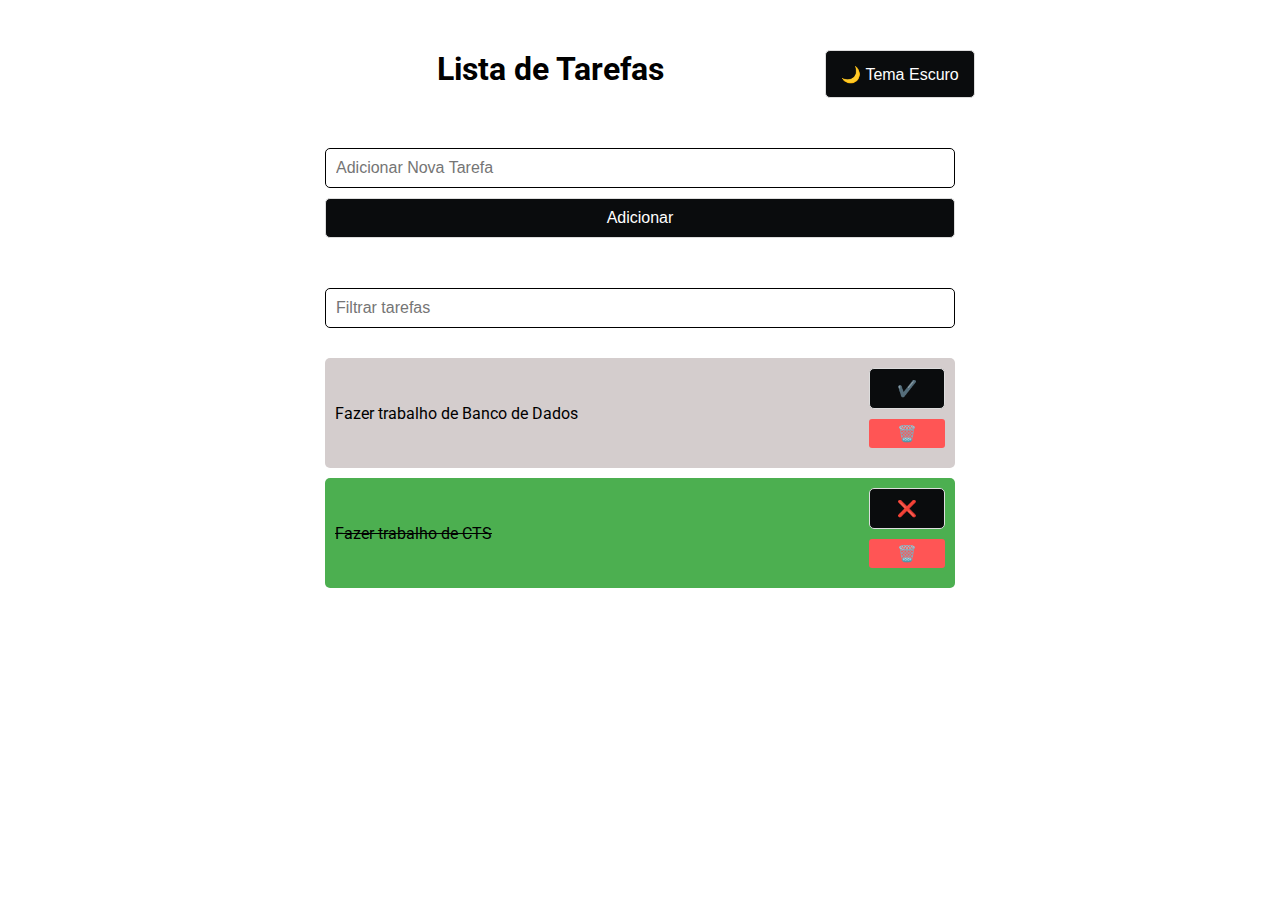
<file: exercicios/exercicio-02/index.html>
<!DOCTYPE html>
<html lang="pt-BR">
    <head>
        <meta charset="UTF-8">
        <meta name="viewport" content="width=device-width, initial-scale=1.0">
        <title>Lista de Tarefas</title>
        <meta name="description" content="Exercício-02-Lista de Tarefas" />
        <meta name="author" content="Carolina Chagas" />
        <link rel="shortcut icon" href="../img/icon.svg" type="image/x-icon">
        <link rel="stylesheet" href="style.css" />
        <link href="https://fonts.googleapis.com/css2?family=Roboto:wght@400;700&display=swap" rel="stylesheet">
    </head>
    <body>
        <header>
            <h1>Lista de Tarefas</h1>
            <button id="escolherTema"></button>
        </header>

        <main>
            <section id="tarefasSection">
                <input type="text" id="novaTarefa" placeholder="Adicionar Nova Tarefa" aria-label="Nova tarefa" tabindex="0">
                <button id="adicionarTarefa" aria-label="Adicionar Tarefa" tabindex="0">Adicionar</button>
                <input type="text" id="filtrarTarefas" placeholder="Filtrar tarefas" aria-label="Filtrar tarefas" tabindex="0">
                <ul id="listaTarefas" role="list"></ul>
            </section>
        </main>
        
        <script src="main.js"></script>
    </body>
</html>
</file>
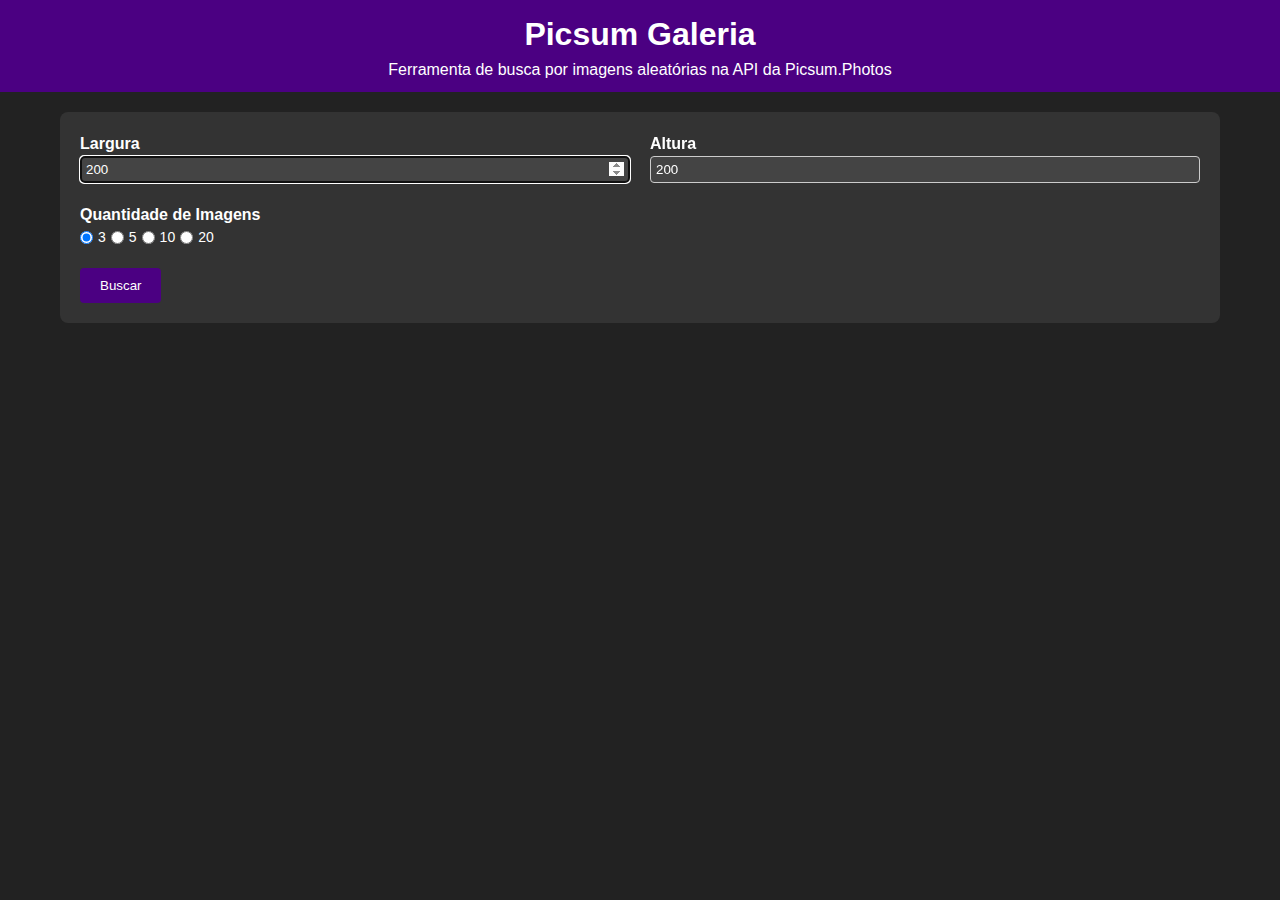
<file: exercicios/exercicio-03/index.html>
<!DOCTYPE html>
<html lang="pt-br">
<head>
    <meta charset="UTF-8">
    <meta name="viewport" content="width=device-width, initial-scale=1.0">
    <title>Picsum Galeria</title>
    <link rel="shortcut icon" href="../img/icon.svg" type="image/x-icon">
    <link rel="stylesheet" href="style.css">
</head>
<body>
    <header>
        <h1>Picsum Galeria</h1>
        <p>Ferramenta de busca por imagens aleatórias na API da Picsum.Photos</p>
    </header>

    <main>
        <section id="form-section">
            <div id="mensagem"></div>
            <form id="form">
                <div class="input-group">
                    <label for="largura" aria-label="largura">Largura</label>
                    <input type="number" id="largura" name="largura" min="200" max="1920" value="200" autofocus placeholder="200" aria-label="tamanho largura">
                </div>
                <div class="input-group">
                    <label for="altura" aria-label="altura">Altura</label>
                    <input type="number" id="altura" name="altura" min="200" max="1080" value="200" autofocus placeholder="200" aria-label="tamanho altura">
                </div>

                <div class="form-check">
                    <h4>Quantidade de Imagens</h4>
                    <div class="radio-group">
                        <div class="input-radio">
                            <input type="radio" name="quantidade" id="qt3" value="3" checked aria-label="radio">
                            <label for="qt3" aria-label="quantidade3">3</label>
                        </div> 

                        <div class="input-radio">
                            <input type="radio" name="quantidade" id="qt5" value="5" aria-label="radio2">
                            <label for="qt5" aria-label="quantidade5">5</label>
                        </div> 

                        <div class="input-radio">
                            <input type="radio" name="quantidade" id="qt10" value="10" aria-label="radio3">
                            <label for="qt10" aria-label="quantidade10">10</label>
                        </div>
                        
                        <div class="input-radio">
                            <input type="radio" name="quantidade" id="qt20" value="20" aria-label="radio4">
                            <label for="qt20" aria-label="quantidade20">20</label>
                       </div> 

                    </div>
                </div>

                <button type="submit" aria-label="buscar imagens">Buscar</button>
            </form>
        </section>

        <section id="resultado"></section>
    </main>
    
    <script src="main.js"></script>
</body>
</html>
</file>
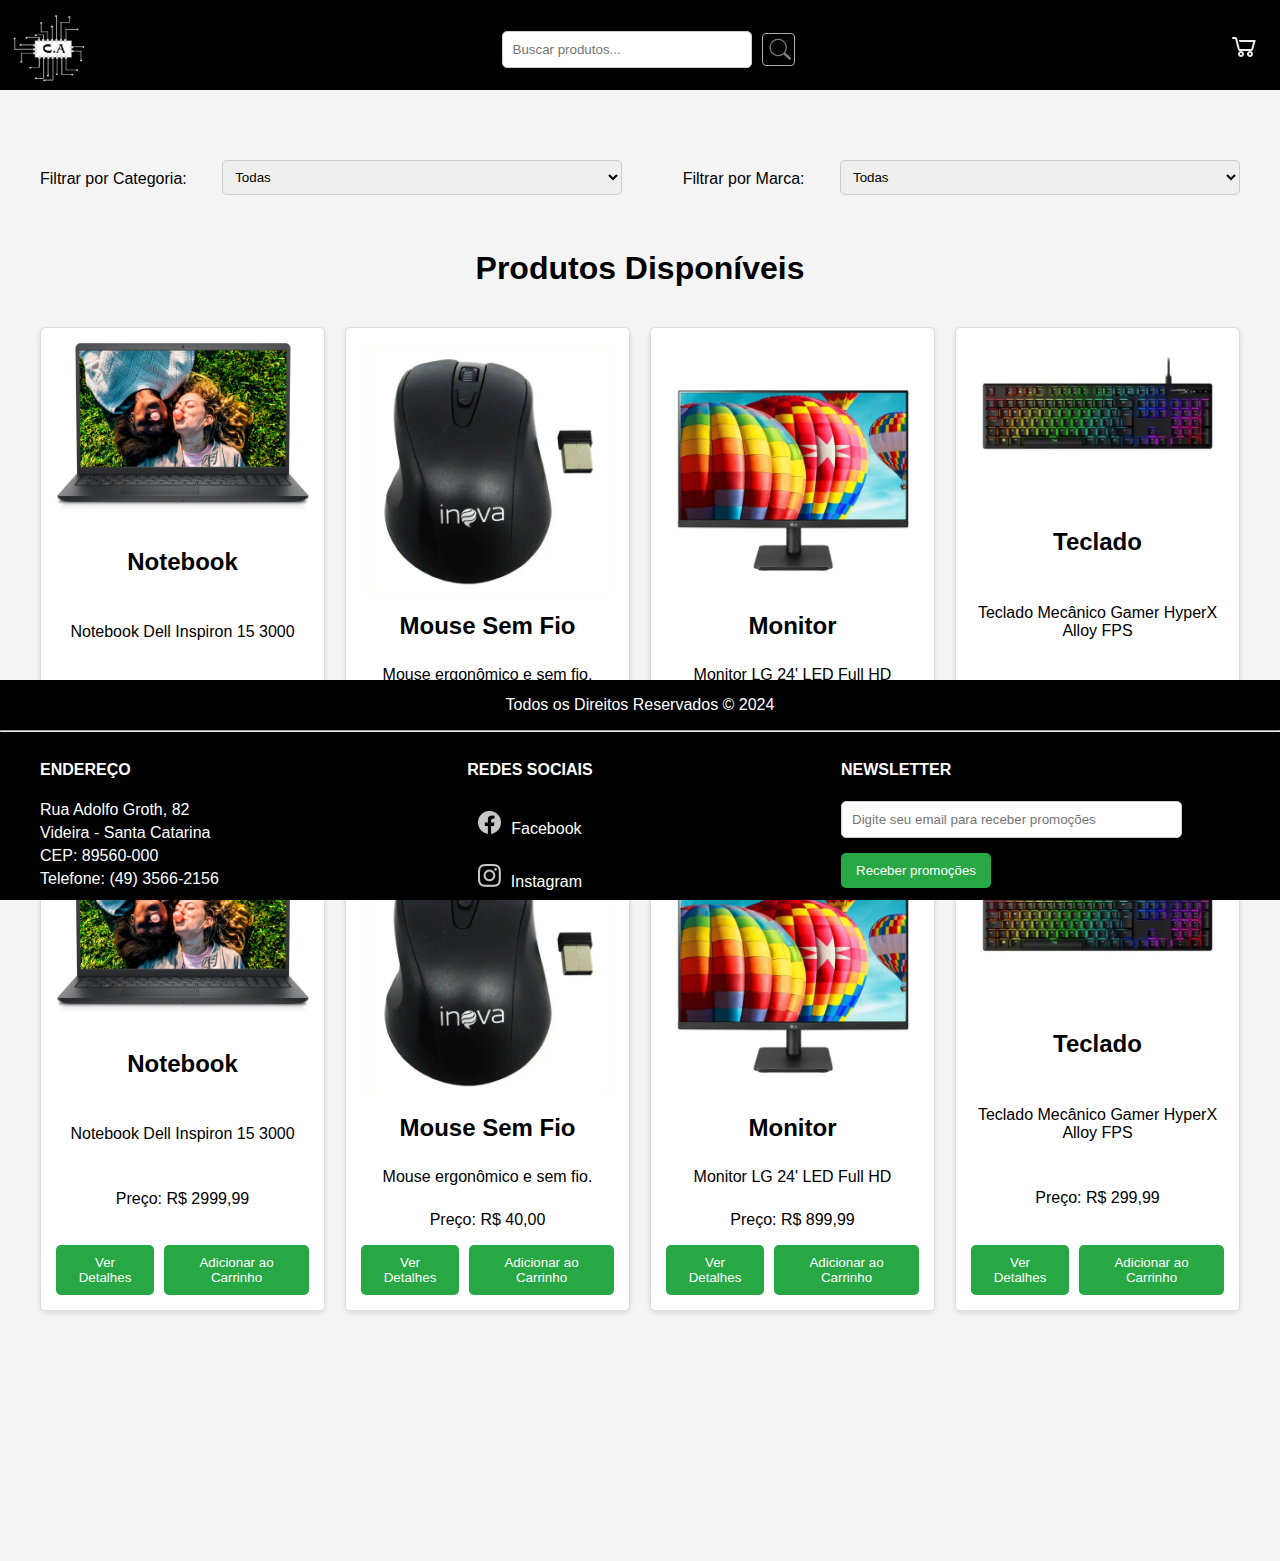
<file: exercicios/exercicio-06/index.html>
<!DOCTYPE html>
<html lang="pt-BR">
<head>
    <meta charset="UTF-8">
    <meta name="viewport" content="width=device-width, initial-scale=1.0">
    <link rel="stylesheet" href="css/style.css">
    <link rel="shortcut icon" href="../img/c.png" type="image/x-icon">
    <title>C.A</title>
</head>
<body>
    <header>
        <nav aria-label="Menu Principal">
            <a href="index.html" class="logo">
                <img src="../img/c.png" alt="Imagem da Logotipo da Loja de Informática">
            </a>

            <div class="busca">
                <input type="search" id="search" placeholder="Buscar produtos..." onkeyup="filterProducts()">
                <img src="../img/busca-removebg-preview.png" alt="Imagem da busca" class="search-icon" onclick="toggleSearch()">
            </div>
            

            <a href="cart.html" class="carrinho">
                <img src="../img/carrinho.png" alt="Imagem de um carrinho de compras">
            </a>
        </nav>
    </header>
    
    <main>
        <div class="filtrar">
            <label for="category-filter" aria-setsize="10px">Filtrar por Categoria:</label>
            <select id="category-filter" onchange="filterProducts()">
                <option value="">Todas</option>
                <option value="Notebooks">Notebooks</option>
                <option value="Periféricos">Periféricos</option>
                <option value="Monitores">Monitores</option>
            </select>

            <label for="brand-filter">Filtrar por Marca:</label>
            <select id="brand-filter" onchange="filterProducts()">
                <option value="">Todas</option>
                <option value="LG">LG</option>
                <option value="Inova">Inova</option>
                <option value="HyperX">HyperX</option>
                <option value="Dell">Dell</option>
            </select>
        </div>

        <h1 class="disponiveis">Produtos Disponíveis</h1>
        <div id="products"></div>
    </main>

    <footer class="footer">
        <div class="container">
            <p>Todos os Direitos Reservados &copy 2024</p>
            <hr>

            <div class="colunas">
                <div>
                    <h4 class="endereco">ENDEREÇO</h4>
                    <ul class="ul_footer">
                        <li>Rua Adolfo Groth, 82</li>
                        <li>Videira - Santa Catarina</li>
                        <li>CEP: 89560-000</li>
                        <li>Telefone: (49) 3566-2156</li>
                    </ul>
                </div>

                <div>
                    <h4>REDES SOCIAIS</h4>
                    <p class="redes"><img src="../img/facebook-icon.png" width="23px" alt="Logotipo Facebook"><a href="#">Facebook</a></p>
                    <p class="redes"><img src="../img/instagram-icon.png" width="23px" alt="Lgotipo Instagram"><a href="#">Instagram</a></p>
                </div>

                <div class="ultima_footer">
                    <h4 class="news">NEWSLETTER</h4>
                    <div class="newsletter-container">
                        <input type="email" placeholder="Digite seu email para receber promoções" size="35px"/>
                        <button class="promo">Receber promoções</button>
                    </div>
                </div>
                
            </div>
        </div>
    </footer>

    <script src="js/script.js"></script>
</body>
</html>
</file>
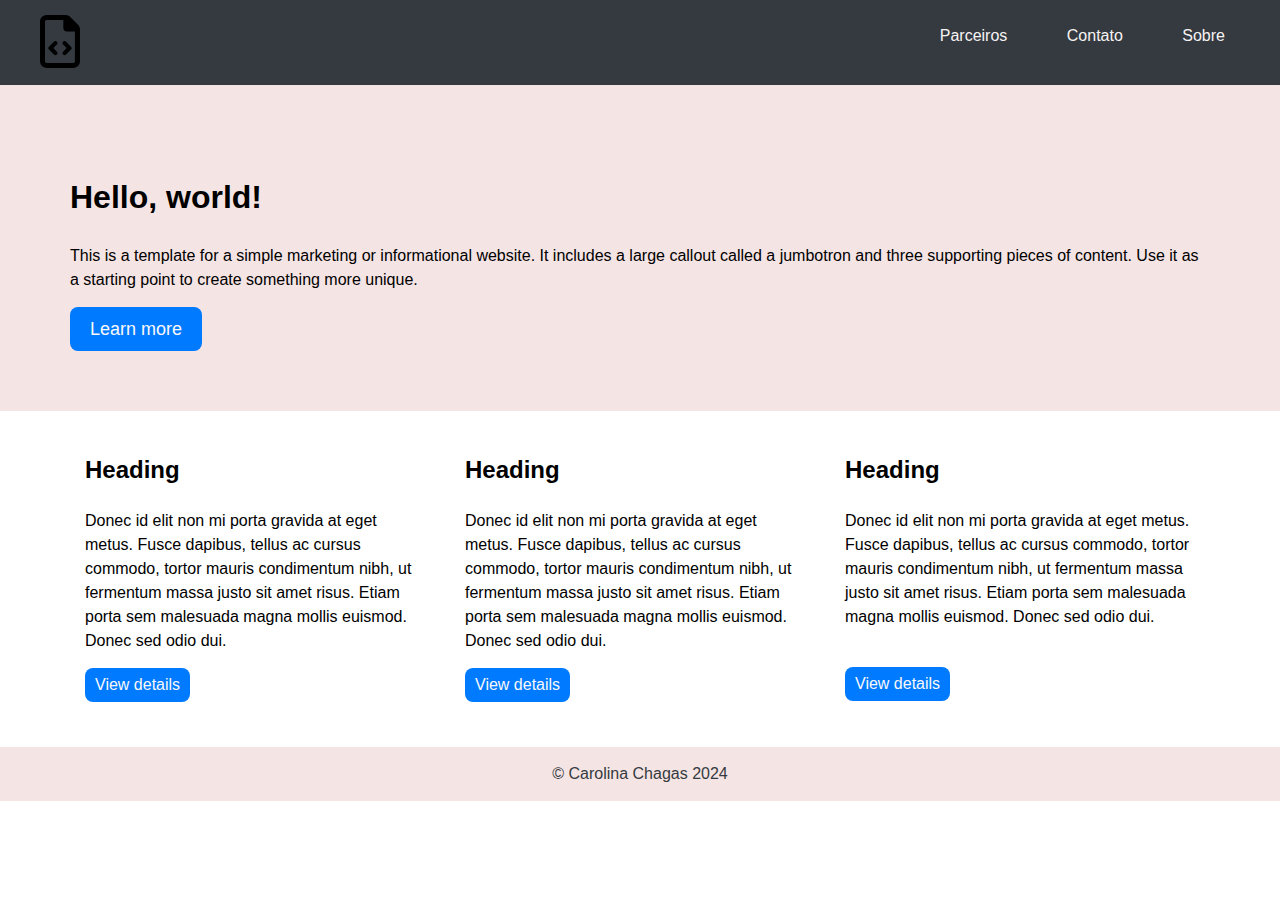
<file: exercicios/exercicio-01/flex/index.html>
<!DOCTYPE html>
<html lang="pt-br">
  <head>
    <meta charset="UTF-8" />
    <meta name="viewport" content="width=device-width, initial-scale=1" />
    <title>Exercício-01 com Flex</title>
    <meta name="description" content="Exercício-01 da Lista 01 de Desenvolvimento Web" />
    <meta name="author" content="Carolina Chagas" />
    <link rel="shortcut icon" href="../../img/icon.svg" type="image/x-icon">
    <link rel="stylesheet" href="style.css" />
  </head>

  <body>
    <nav class="navbar clearfix">
      <a href="#" class="logo">
        <img src="../../img/icon.svg" alt="Imagem do navbar">
      </a>
      <div id="menu">
        <ul>
          <li class="menu-item">
            <a class="menu-link" href="#">Parceiros</a>
          </li>
          <li class="menu-item">
            <a class="menu-link" href="#">Contato</a>
          </li>
          <li class="menu-item">
            <a class="menu-link" href="#">Sobre</a>
          </li>
        </ul>
      </div>
    </nav>

    <main>
      <div class="jumbotron">
        <div class="container clearfix">
          <h1>Hello, world!</h1>
          <p class="p1">
            This is a template for a simple marketing or informational website.
            It includes a large callout called a jumbotron and three supporting
            pieces of content. Use it as a starting point to create something
            more unique.
          </p>
          <p>
            <a class="btn btn-primary">Learn more</a>
          </p>
        </div>
      </div>

      <div class="container clearfix">
        <div class="linha">
          <div class="coluna">
            <h2>Heading</h2>
            <p>
              Donec id elit non mi porta gravida at eget metus. Fusce dapibus,
              tellus ac cursus commodo, tortor mauris condimentum nibh, ut
              fermentum massa justo sit amet risus. Etiam porta sem malesuada
              magna mollis euismod. Donec sed odio dui.
            </p>
            <p>
              <a class="btn btn-small btn-secondary">View details</a>
            </p>
          </div>
          <div class="coluna">
            <h2>Heading</h2>
            <p>
              Donec id elit non mi porta gravida at eget metus. Fusce dapibus,
              tellus ac cursus commodo, tortor mauris condimentum nibh, ut
              fermentum massa justo sit amet risus. Etiam porta sem malesuada
              magna mollis euismod. Donec sed odio dui.
            </p>
            <p>
              <a class="btn btn-small btn-secondary">View details</a>
            </p>
          </div>
          <div class="coluna">
            <h2>Heading</h2>
            <p>
              Donec id elit non mi porta gravida at eget metus. Fusce dapibus,
              tellus ac cursus commodo, tortor mauris condimentum nibh, ut
              fermentum massa justo sit amet risus. Etiam porta sem malesuada
              magna mollis euismod. Donec sed odio dui.
            </p>
            <p>
              <a class="btn btn-small btn-secondary ultimo">View details</a>
            </p>
          </div>
        </div>
      </div>
    </main>

    <footer>
      <p>© Carolina Chagas 2024</p>
    </footer>
  </body>
</html>
</file>
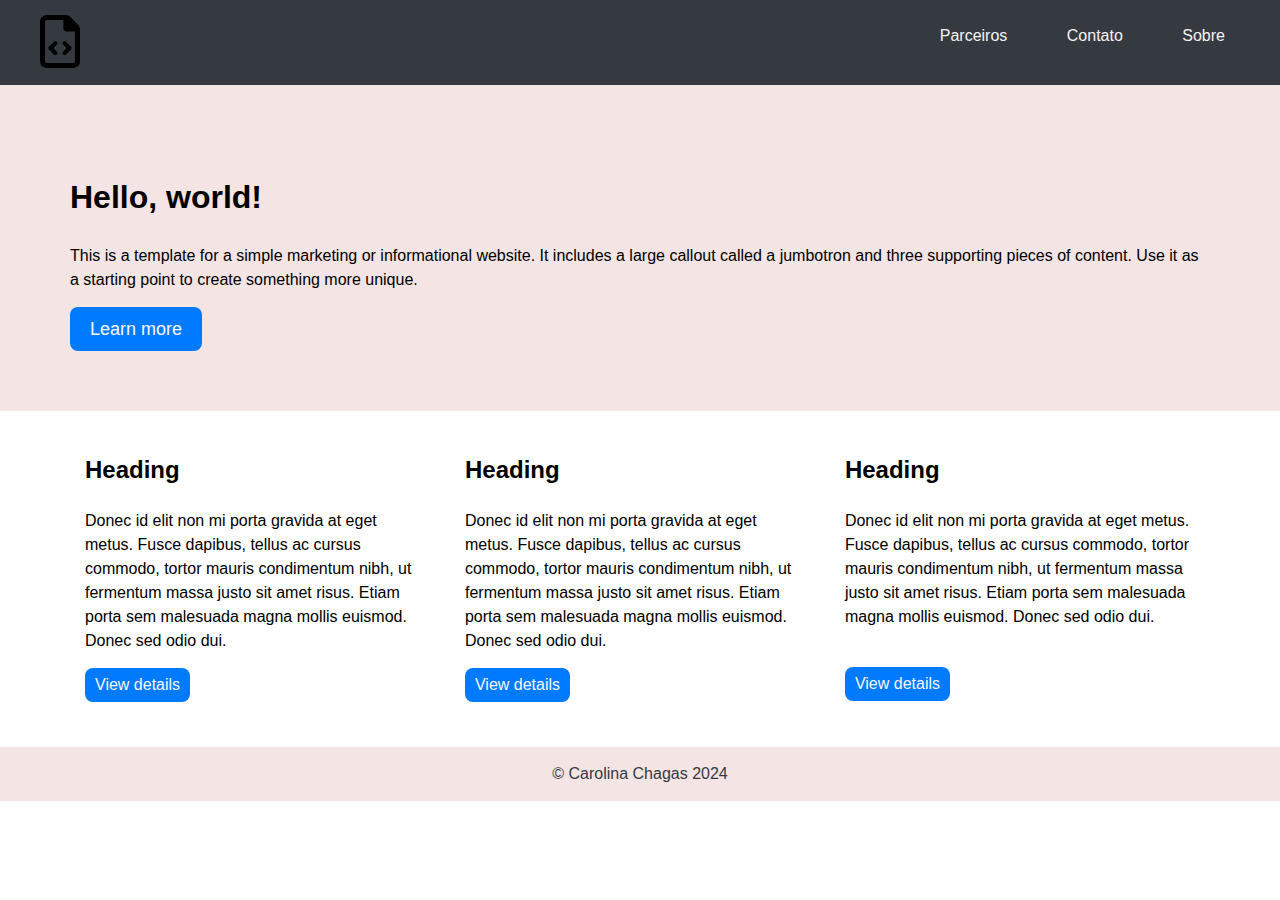
<file: exercicios/exercicio-01/float/index.html>
<!DOCTYPE html>
<html lang="pt-br">
  <head>
    <meta charset="UTF-8" />
    <meta name="viewport" content="width=device-width, initial-scale=1" />
    <title>Exercício-01 com Float</title>
    <meta name="description" content="Exercício-01 da Lista 01 de Desenvolvimento Web" />
    <meta name="author" content="Carolina Chagas" />
    <link rel="shortcut icon" href="../../img/icon.svg" type="image/x-icon">
    <link rel="stylesheet" href="style.css" />
  </head>

  <body>
    <nav class="navbar clearfix">
      <a href="#" class="logo">
        <img src="../../img/icon.svg" alt="Imagem do navbar">
      </a>
      <div id="menu">
        <ul>
          <li class="menu-item">
            <a class="menu-link" href="#">Parceiros</a>
          </li>
          <li class="menu-item">
            <a class="menu-link" href="#">Contato</a>
          </li>
          <li class="menu-item">
            <a class="menu-link" href="#">Sobre</a>
          </li>
        </ul>
      </div>
    </nav>

    <main>
      <div class="jumbotron">
        <div class="container clearfix">
          <h1>Hello, world!</h1>
          <p class="p1">
            This is a template for a simple marketing or informational website.
            It includes a large callout called a jumbotron and three supporting
            pieces of content. Use it as a starting point to create something
            more unique.
          </p>
          <p>
            <a class="btn btn-primary">Learn more</a>
          </p>
        </div>
      </div>

      <div class="container clearfix">
        <div class="linha">
          <div class="coluna">
            <h2>Heading</h2>
            <p>
              Donec id elit non mi porta gravida at eget metus. Fusce dapibus,
              tellus ac cursus commodo, tortor mauris condimentum nibh, ut
              fermentum massa justo sit amet risus. Etiam porta sem malesuada
              magna mollis euismod. Donec sed odio dui.
            </p>
            <p>
              <a class="btn btn-small btn-secondary">View details</a>
            </p>
          </div>
          <div class="coluna">
            <h2>Heading</h2>
            <p>
              Donec id elit non mi porta gravida at eget metus. Fusce dapibus,
              tellus ac cursus commodo, tortor mauris condimentum nibh, ut
              fermentum massa justo sit amet risus. Etiam porta sem malesuada
              magna mollis euismod. Donec sed odio dui.
            </p>
            <p>
              <a class="btn btn-small btn-secondary">View details</a>
            </p>
          </div>
          <div class="coluna">
            <h2>Heading</h2>
            <p>
              Donec id elit non mi porta gravida at eget metus. Fusce dapibus,
              tellus ac cursus commodo, tortor mauris condimentum nibh, ut
              fermentum massa justo sit amet risus. Etiam porta sem malesuada
              magna mollis euismod. Donec sed odio dui.
            </p>
            <p>
              <a class="btn btn-small btn-secondary ultimo">View details</a>
            </p>
          </div>
        </div>
      </div>
    </main>

    <footer>
      <p>© Carolina Chagas 2024</p>
    </footer>
  </body>
</html>
</file>
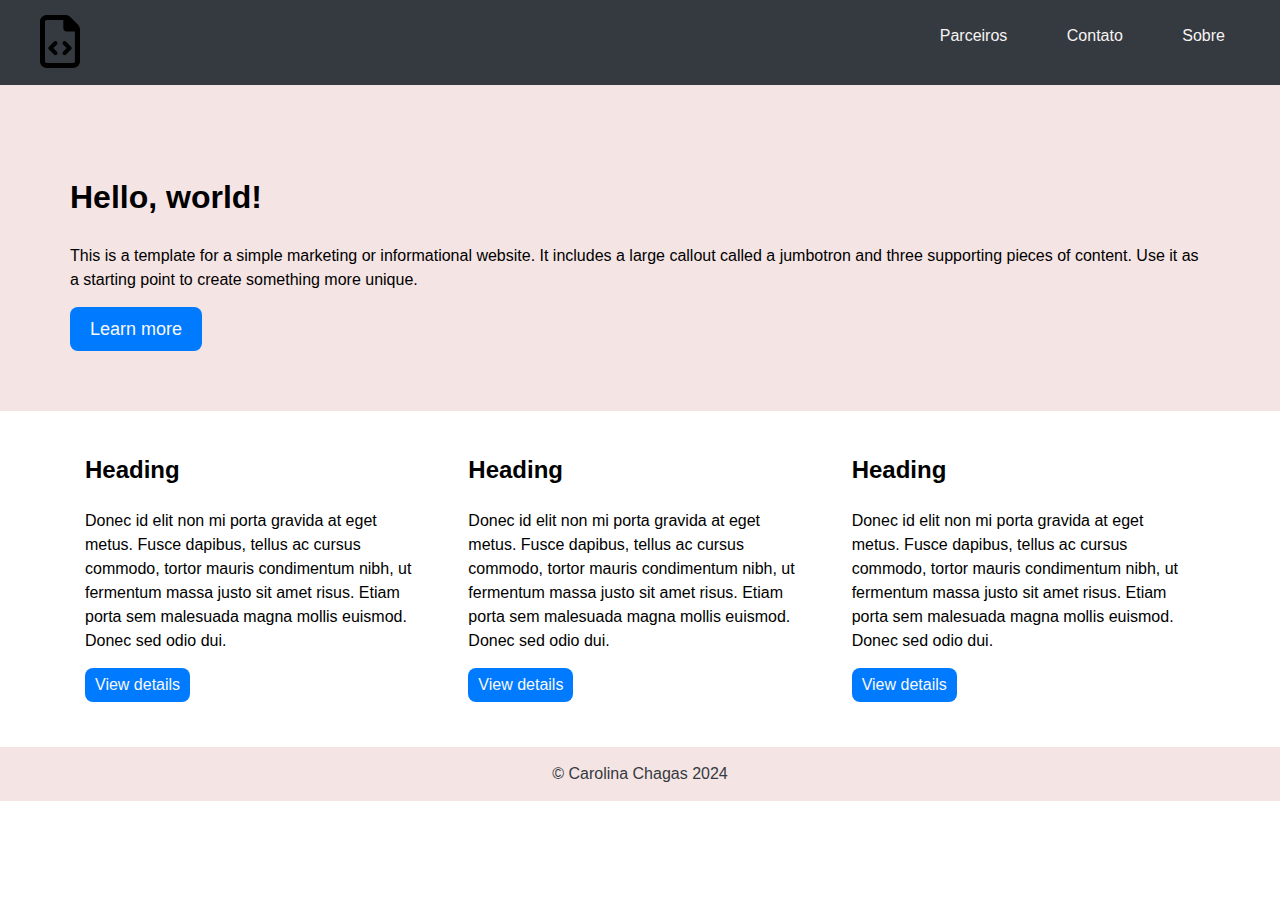
<file: exercicios/exercicio-01/grid/index.html>
<!DOCTYPE html>
<html lang="pt-br">
  <head>
    <meta charset="UTF-8" />
    <meta name="viewport" content="width=device-width, initial-scale=1" />
    <title>Exercício-01 com Grid</title>
    <meta name="description" content="Exercício-01 da Lista 01 de Desenvolvimento Web" />
    <meta name="author" content="Carolina Chagas" />
    <link rel="shortcut icon" href="../../img/icon.svg" type="image/x-icon">
    <link rel="stylesheet" href="style.css" />
  </head>

  <body>
    <nav class="navbar clearfix">
      <a href="#" class="logo">
        <img src="../../img/icon.svg" alt="Imagem do navbar">
      </a>
      <div id="menu">
        <ul>
          <li class="menu-item">
            <a class="menu-link" href="#">Parceiros</a>
          </li>
          <li class="menu-item">
            <a class="menu-link" href="#">Contato</a>
          </li>
          <li class="menu-item">
            <a class="menu-link" href="#">Sobre</a>
          </li>
        </ul>
      </div>
    </nav>

    <main>
      <div class="jumbotron">
        <div class="container clearfix">
          <h1>Hello, world!</h1>
          <p class="p1">
            This is a template for a simple marketing or informational website.
            It includes a large callout called a jumbotron and three supporting
            pieces of content. Use it as a starting point to create something
            more unique.
          </p>
          <p>
            <a class="btn btn-primary">Learn more</a>
          </p>
        </div>
      </div>

      <div class="container clearfix">
        <div class="linha">
          <div class="coluna">
            <h2>Heading</h2>
            <p>
              Donec id elit non mi porta gravida at eget metus. Fusce dapibus,
              tellus ac cursus commodo, tortor mauris condimentum nibh, ut
              fermentum massa justo sit amet risus. Etiam porta sem malesuada
              magna mollis euismod. Donec sed odio dui.
            </p>
            <p>
              <a class="btn btn-small btn-secondary">View details</a>
            </p>
          </div>
          <div class="coluna">
            <h2>Heading</h2>
            <p>
              Donec id elit non mi porta gravida at eget metus. Fusce dapibus,
              tellus ac cursus commodo, tortor mauris condimentum nibh, ut
              fermentum massa justo sit amet risus. Etiam porta sem malesuada
              magna mollis euismod. Donec sed odio dui.
            </p>
            <p>
              <a class="btn btn-small btn-secondary">View details</a>
            </p>
          </div>
          <div class="coluna">
            <h2>Heading</h2>
            <p>
              Donec id elit non mi porta gravida at eget metus. Fusce dapibus,
              tellus ac cursus commodo, tortor mauris condimentum nibh, ut
              fermentum massa justo sit amet risus. Etiam porta sem malesuada
              magna mollis euismod. Donec sed odio dui.
            </p>
            <p>
              <a class="btn btn-small btn-secondary">View details</a>
            </p>
          </div>
        </div>
      </div>
    </main>

    <footer>
      <p>© Carolina Chagas 2024</p>
    </footer>
  </body>
</html>
</file>
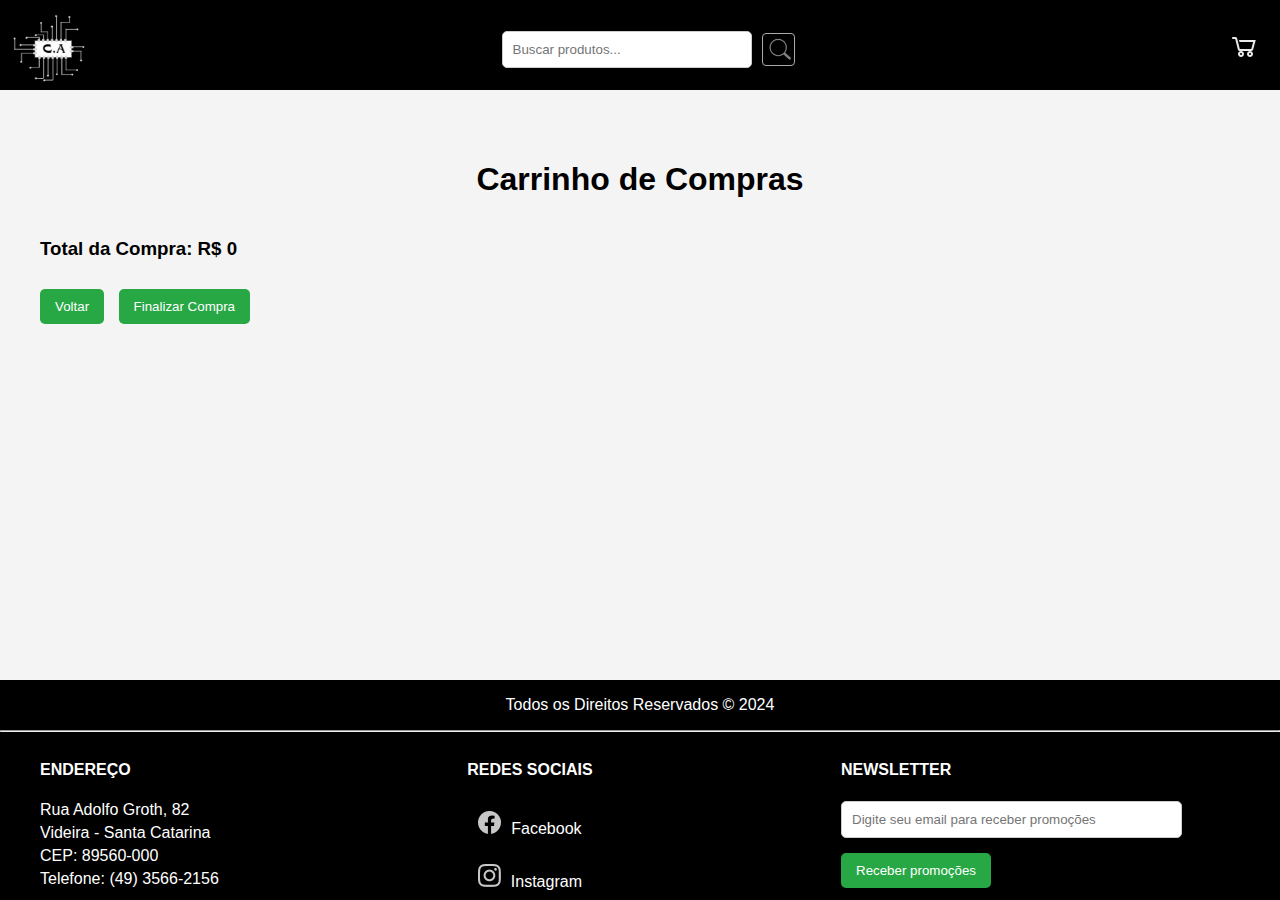
<file: exercicios/exercicio-06/cart.html>
<!DOCTYPE html>
<html lang="pt-BR">
<head>
    <meta charset="UTF-8">
    <meta name="viewport" content="width=device-width, initial-scale=1.0">
    <link rel="shortcut icon" href="../img/c.png" type="image/x-icon">
    <link rel="stylesheet" href="css/style.css">
    <title>Carrinho de Compras</title>
</head>
<body>
    <header>
        <nav aria-label="Menu Principal">
            <a href="index.html" class="logo">
                <img src="../img/c.png" alt="Imagem da Logotipo da Loja de Informática">
            </a>

            <div class="busca">
                <input type="search" id="search" placeholder="Buscar produtos..." onkeyup="filterProducts()">
                <img src="../img/busca-removebg-preview.png" alt="Imagem da busca" class="search-icon" onclick="toggleSearch()">
            </div>
            

            <a href="cart.html" class="carrinho">
                <img src="../img/carrinho.png" alt="Imagem de um carrinho de compras">
            </a>
        </nav>
    </header>

    <main>
        <h1>Carrinho de Compras</h1>
        <div id="cart">
            <ul id="cart-items"></ul>
        </div>
        <button onclick="window.history.back()">Voltar</button>
        <button onclick="checkout()" class="finalizar" style="margin: 10px;">Finalizar Compra</button>
    </main>
    
    <footer class="footer">
        <div class="container">
            <p>Todos os Direitos Reservados &copy 2024</p>
            <hr>

            <div class="colunas">
                <div>
                    <h4 class="endereco">ENDEREÇO</h4>
                    <ul class="ul_footer">
                        <li>Rua Adolfo Groth, 82</li>
                        <li>Videira - Santa Catarina</li>
                        <li>CEP: 89560-000</li>
                        <li>Telefone: (49) 3566-2156</li>
                    </ul>
                </div>

                <div>
                    <h4>REDES SOCIAIS</h4>
                    <p class="redes"><img src="../img/facebook-icon.png" width="23px" alt="Logotipo Facebook"><a href="#">Facebook</a></p>
                    <p class="redes"><img src="../img/instagram-icon.png" width="23px" alt="Lgotipo Instagram"><a href="#">Instagram</a></p>
                </div>

                <div class="ultima_footer">
                    <h4 class="news">NEWSLETTER</h4>
                    <div class="newsletter-container">
                        <input type="email" placeholder="Digite seu email para receber promoções" size="35px"/>
                        <button class="promo">Receber promoções</button>
                    </div>
                </div>
                
            </div>
        </div>
    </footer>
    <script src="js/script.js"></script>
</body>
</html>
</file>
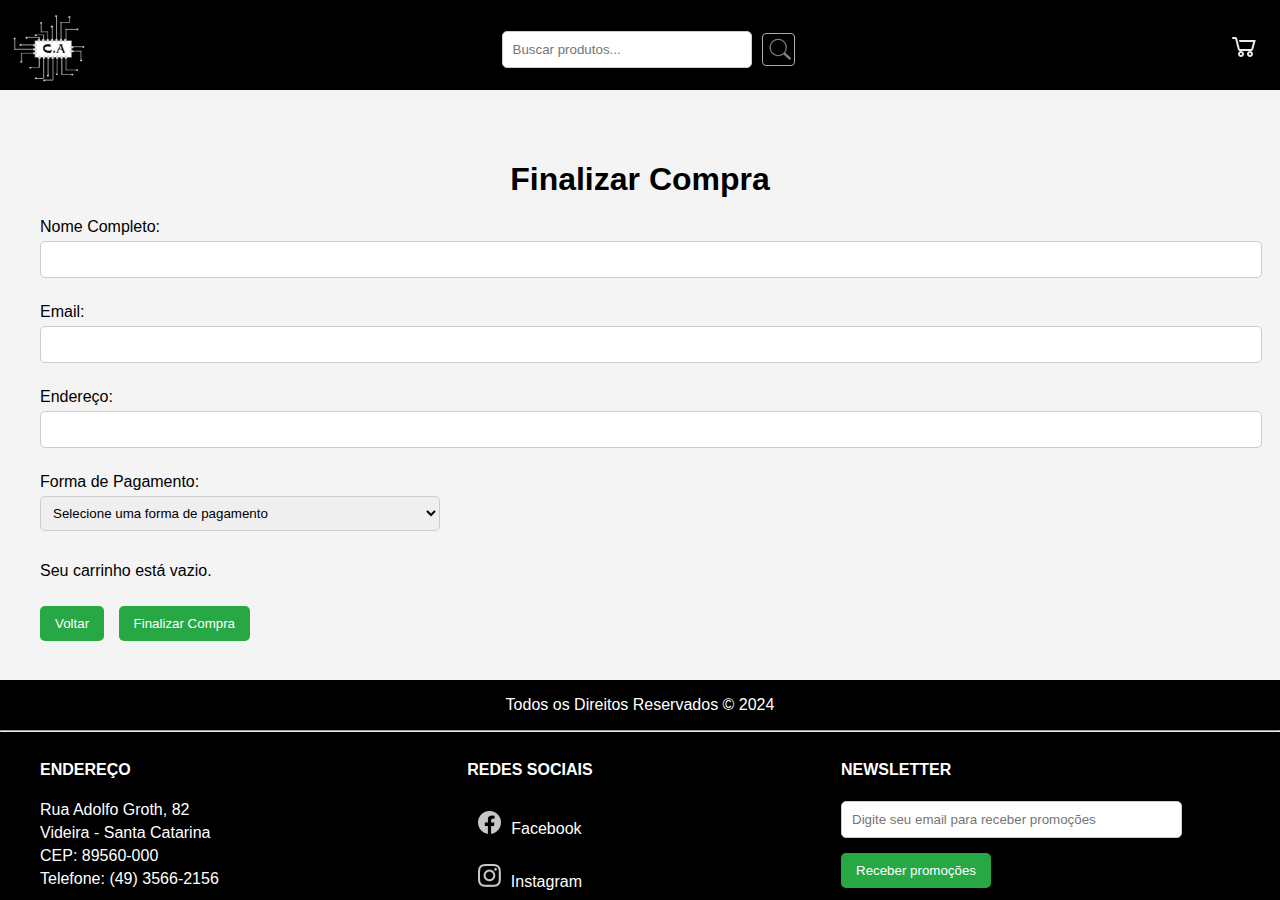
<file: exercicios/exercicio-06/checkout.html>
<!DOCTYPE html>
<html lang="pt-BR">
<head>
    <meta charset="UTF-8">
    <meta name="viewport" content="width=device-width, initial-scale=1.0">
    <link rel="shortcut icon" href="../img/c.png" type="image/x-icon">
    <link rel="stylesheet" href="css/style.css">
    <title>Finalizar Compra</title>
</head>
<body>
    <header>
        <nav aria-label="Menu Principal">
            <a href="index.html" class="logo">
                <img src="../img/c.png" alt="Imagem da Logotipo da Loja de Informática">
            </a>

            <div class="busca">
                <input type="search" id="search" placeholder="Buscar produtos..." onkeyup="filterProducts()">
                <img src="../img/busca-removebg-preview.png" alt="Imagem da busca" class="search-icon" onclick="toggleSearch()">
            </div>
            

            <a href="cart.html" class="carrinho">
                <img src="../img/carrinho.png" alt="Imagem de um carrinho de compras">
            </a>
        </nav>
    </header>
    <main>
        <h1>Finalizar Compra</h1>
        <form id="checkout-form">
            <label for="name">Nome Completo:</label>
            <input type="text" id="name" required>

            <label for="email">Email:</label>
            <input type="email" id="email" required>

            <label for="address">Endereço:</label>
            <input type="text" id="address" required>

            <label for="payment">Forma de Pagamento:</label>
            <select id="payment" required>
                <option value="" disabled selected>Selecione uma forma de pagamento</option>
                <option value="credit">Cartão de Crédito</option>
                <option value="debit">Cartão de Débito</option>
                <option value="boleto">Boleto Bancário</option>
            </select>

            <div id="order-summary"></div>
            <button onclick="window.history.back()">Voltar</button>
            <button type="submit" style="margin: 10px;">Finalizar Compra</button>
        </form>
        
    </main>
    <footer class="footer">
        <div class="container">
            <p>Todos os Direitos Reservados &copy 2024</p>
            <hr>

            <div class="colunas">
                <div>
                    <h4 class="endereco">ENDEREÇO</h4>
                    <ul class="ul_footer">
                        <li>Rua Adolfo Groth, 82</li>
                        <li>Videira - Santa Catarina</li>
                        <li>CEP: 89560-000</li>
                        <li>Telefone: (49) 3566-2156</li>
                    </ul>
                </div>

                <div>
                    <h4>REDES SOCIAIS</h4>
                    <p class="redes"><img src="../img/facebook-icon.png" width="23px" alt="Logotipo Facebook"><a href="#">Facebook</a></p>
                    <p class="redes"><img src="../img/instagram-icon.png" width="23px" alt="Lgotipo Instagram"><a href="#">Instagram</a></p>
                </div>

                <div class="ultima_footer">
                    <h4 class="news">NEWSLETTER</h4>
                    <div class="newsletter-container">
                        <input type="email" placeholder="Digite seu email para receber promoções" size="35px"/>
                        <button class="promo">Receber promoções</button>
                    </div>
                </div>
                
            </div>
        </div>
    </footer>
    <script src="js/script.js"></script>
</body>
</html>
</file>
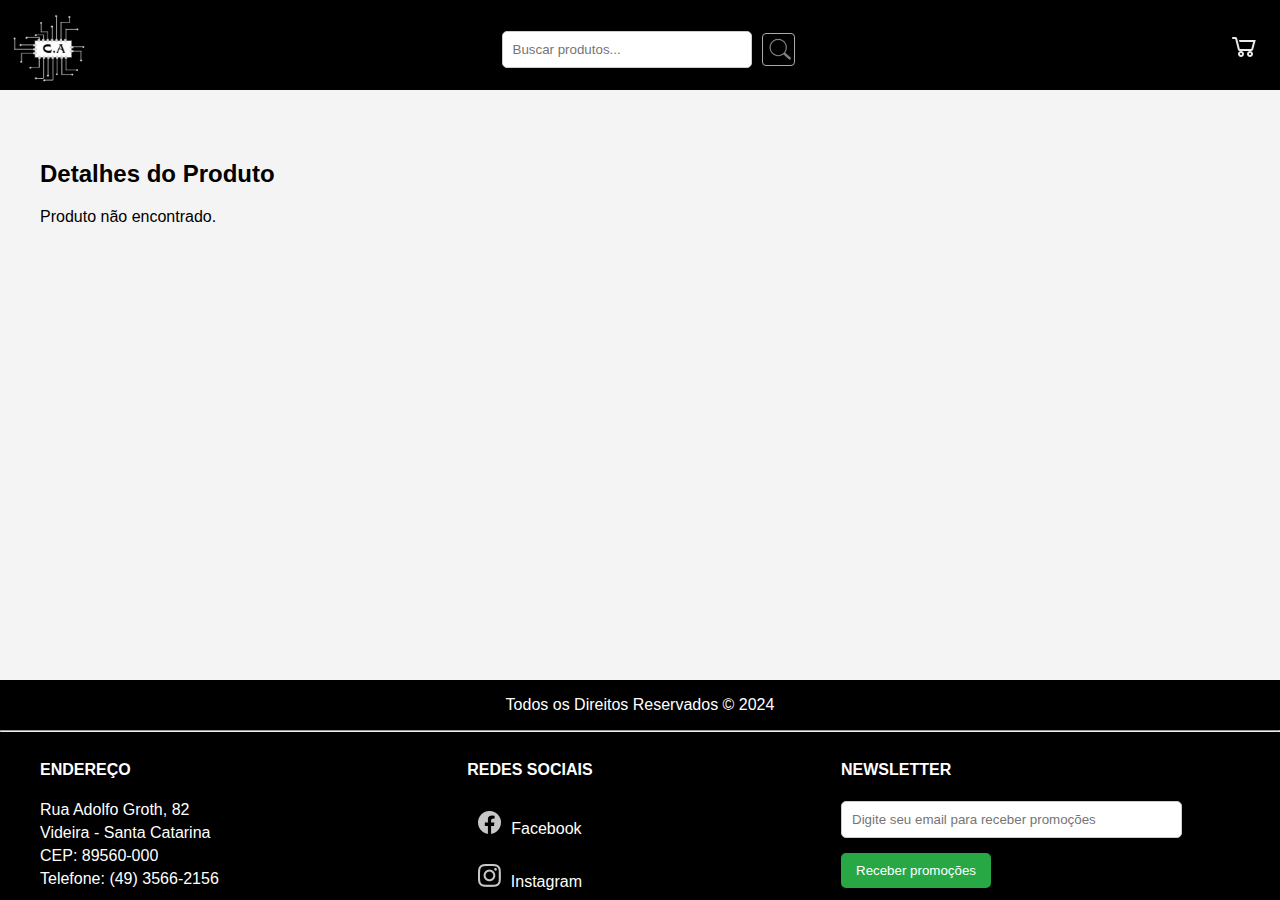
<file: exercicios/exercicio-06/product.html>
<!DOCTYPE html>
<html lang="pt-BR">
<head>
    <meta charset="UTF-8">
    <meta name="viewport" content="width=device-width, initial-scale=1.0">
    <link rel="shortcut icon" href="../img/c.png" type="image/x-icon">
    <link rel="stylesheet" href="css/style.css">
    <title>Detalhes do Produto</title>
</head>
<body>
    <header>
        <nav aria-label="Menu Principal">
            <a href="index.html" class="logo">
                <img src="../img/c.png" alt="Imagem da Logotipo da Loja de Informática">
            </a>

            <div class="busca">
                <input type="search" id="search" placeholder="Buscar produtos..." onkeyup="filterProducts()">
                <img src="../img/busca-removebg-preview.png" alt="Imagem da busca" class="search-icon" onclick="toggleSearch()">
            </div>
            

            <a href="cart.html" class="carrinho">
                <img src="../img/carrinho.png" alt="Imagem de um carrinho de compras">
            </a>
        </nav>
    </header>

    <main>
        <h2>Detalhes do Produto</h2>
        <div id="product-details"></div>
    </main>

    <footer class="footer">
        <div class="container">
            <p>Todos os Direitos Reservados &copy 2024</p>
            <hr>

            <div class="colunas">
                <div>
                    <h4 class="endereco">ENDEREÇO</h4>
                    <ul class="ul_footer">
                        <li>Rua Adolfo Groth, 82</li>
                        <li>Videira - Santa Catarina</li>
                        <li>CEP: 89560-000</li>
                        <li>Telefone: (49) 3566-2156</li>
                    </ul>
                </div>

                <div>
                    <h4>REDES SOCIAIS</h4>
                    <p class="redes"><img src="../img/facebook-icon.png" width="23px" alt="Logotipo Facebook"><a href="#">Facebook</a></p>
                    <p class="redes"><img src="../img/instagram-icon.png" width="23px" alt="Lgotipo Instagram"><a href="#">Instagram</a></p>
                </div>

                <div class="ultima_footer">
                    <h4 class="news">NEWSLETTER</h4>
                    <div class="newsletter-container">
                        <input type="email" placeholder="Digite seu email para receber promoções" size="35px"/>
                        <button class="promo">Receber promoções</button>
                    </div>
                </div>
                
            </div>
        </div>
    </footer>
    <script src="js/script.js"></script>
</body>
</html>
</file>
<file: exercicios/exercicio-02/style.css>
* {
    margin: 0;
    padding: 0;
    box-sizing: border-box;
}

body {
    font-family: 'Roboto', sans-serif;
    background-color: var(--background-color); 
    color: var(--text-color);
    padding: 50px 250px;
    transition: background-color 0.3s ease;
}

header{
    display: flex;
    margin-bottom: 40px;
    padding-left: 10px;
}

h1{
    text-align: center;
    margin-bottom: 20px;
    width: 550px;
    margin-left: 15px;
    color: var(--h1-color);
}

#escolherTema{
    width: 150px;
    text-align: center;
}

/*tema claro*/
:root {
    --background-color: #ffffff;
    --text-color: #000000;
    --task-background: #d4cdcd;
    --completed-task: #4caf50;
    --border-color: #dddddd;
    --button-background: #0a0c0d;
    --button-text-color: #ffffff;
    --button-hover-background: #020c1a;
    --task-hover-background: #e0e0e0;
    --input-background: #ffffff;
    --input-text-color: #000000;
    --h1-color: #000000;
}

/*tema escuro*/
[data-theme="dark"] {
    --background-color: #121212;
    --text-color: #151414;
    --task-background: #d4cdcd;
    --completed-task: #4caf50;
    --border-color: #555555;
    --button-background: #101010;
    --button-text-color: #ffffff;
    --button-hover-background: #5e5a5a;
    --task-hover-background: #444444;
    --input-background: #ffffff;
    --input-text-color: #000000;
    --h1-color: #ffffff;
}

#tarefasSection {
    max-width: 630px;
    margin: 0 auto;
}

input, button {
    width: 100%;
    padding: 10px;
    margin-bottom: 10px;
    border: 1px solid var(--border-color); 
    border-radius: 5px;
    font-size: 16px;
    background: var(--task-background);
    color: var(--text-color); 
    outline: none;
}

ul {
    list-style-type: none;
}

li {
    padding: 10px;
    background-color: var(--task-background); 
    margin-bottom: 10px;
    border-radius: 5px;
    display: flex;
    justify-content: space-between;
    align-items: center;
    transition: background-color 0.3s ease;
}

li.tarefaCompleta {
    background-color: var(--completed-task); 
    text-decoration: line-through;
}

button.removerTarefa {
    background-color: #ff5555;
    color: white;
    border: none;
    padding: 5px;
    cursor: pointer;
    border-radius: 3px;
}

/*bordinha do botão e input quando clicado*/
input:focus, button:focus {
    outline: 2px solid #333;
}

#filtrarTarefas{
    margin-top: 40px;
}

button {
    background-color: var(--button-background);
    color: var(--button-text-color);
    border: 1px solid var(--border-color);
}

button:hover {
    background-color: var(--button-hover-background);
}

input{
    background-color: var(--input-background);
    color: var(--input-text-color);
}

#novaTarefa, #filtrarTarefas{
    border-color:  #000000;
}

#filtrarTarefas{
    margin-top: 40px;
    margin-bottom: 30px;
}
</file>
<file: exercicios/exercicio-03/style.css>
* {
    margin: 0;
    padding: 0;
    box-sizing: border-box;
}

body{
    font-family: Arial, sans-serif;
    background-color: #222;
    color: white;
    line-height: 1.5;
}

header{
    background-color: indigo;
    padding: 10px 0;
    text-align: center;
}

main{
    padding: 20px;
    max-width: 1200px;
    margin: 0 auto;
}

#form-section{
    background-color: #333;
    padding: 20px;
    border-radius: 8px;
    margin-bottom: 20px;
}

form{
    display: flex;
    flex-direction: row;
    flex-wrap: wrap;
    gap: 20px;
}

.input-group{
    flex: 1 1 200px;
}

.input-group label{
    display: block;
    font-weight: bold;
}

.input-group input[type="number"]{
    width: 100%;
    padding: 5px;
    border: 1px solid #ccc;
    background-color: #444;
    color: white;
    border-radius: 4px;
}

.form-check{
    flex: 1 1 100%;
}

.radio-group{
    display: flex;
    gap: 5px;
}

.input-radio{
    display: flex;
    gap: 5px;
    font-size: 14px;
}

form button{
    background-color: indigo;
    color: white;
    padding: 10px 20px;
    border: none;
    border-radius: 4px;
    cursor: pointer;
}

form button:hover{
    background-color: rgba(26, 0, 130, 0.436);
}

#mensagem{
    display: none;
    background-color: rgb(0, 31, 204);
    color: white;
    padding: 10px;
    margin-bottom: 20px;
    border-radius: 4px;
}

#mensagem.error{
    display: block;
    background-color: #c00;
}

#mensagem.success{
    display: block;
    background-color: #0c0;
}

#resultado{
    display: flex;
    flex-wrap: wrap;
    flex-direction: row;
    justify-content: center;
    gap: 20px;
}

.card{
    background-color: #333;
    border-radius: 8px;
    max-width: 300px;
    flex-basis: calc(100/3 - 20px);
}

.card img{
    width: 100%;
    height: auto;
    display: block;
}

.card .actions{
    display: flex;
    justify-content: space-between;
    padding: 10px;
}

.card a {
    color: white;
    text-decoration: none;
    background-color: indigo;
    padding: 5px 10px;
    border-radius: 4px;
}

.card a:hover{
    background-color: rgba(26, 0, 130, 0.5);
}
</file>
<file: exercicios/exercicio-06/css/style.css>
body {
    font-family: Arial, sans-serif;
    margin: 0;
    padding: 0;
    background-color: #f4f4f4;
    padding-top: 80px; 
    padding-bottom: 60px;
}

header {
    background-color: rgb(0, 0, 0);
    color: #fff;
    padding: 10px 0;
    text-align: center;
    position:fixed;
    top: 0;
    width: 100%;
    height: 70px;
}

nav{
    display: flex;
    justify-content: space-between;
}

main {
    padding: 20px;
    max-width: 1200px;
    margin: 0 auto;
    margin-top: 40px;
    margin-bottom: 150px;
}

h1 {
    text-align: center;
    margin-bottom: 20px;
}

label {
    display: block;
    margin: 10px 0 5px;
}

input[type="text"],
input[type="email"],
select {
    width: 100%;
    padding: 10px;
    margin-bottom: 15px;
    border: 1px solid #ccc;
    border-radius: 5px;
}

button {
    padding: 10px 15px;
    background-color: #28a745;
    color: #fff;
    border: none;
    border-radius: 5px;
    cursor: pointer;
}

button:hover {
    background-color: #218838;
}

#products {
    display: grid;
    grid-template-columns: repeat(auto-fill, minmax(250px, 1fr));
    gap: 20px;
    margin-bottom: 20px;
}

.product {
    background: #fff;
    border: 1px solid #ddd;
    border-radius: 5px;
    padding: 15px;
    text-align: center;
    box-shadow: 0 2px 5px rgba(0, 0, 0, 0.1);
    display: flex; 
    flex-direction: column; 
    justify-content: space-between;
    height: 450px; /* Define uma altura fixa para o card */
}

.product img {
    max-width: 100%;
    height: auto;
    border-radius: 5px;
}

.product h2 {
    font-size: 1.5em;
    margin: 10px 0;
}

.product p {
    margin: 10px 0;
}

footer {
    text-align: center;
    background-color: #000000;
    color: #fff;
    position: fixed;
    bottom: 0;
    width: 100%;
    height: 220px;
}

nav a.logo img{
    height: 75px;
    width: 78px;
    margin-left: 10px;
}

nav a.carrinho{
    margin: 20px 20px;
}

.busca {
    display: flex;
    align-items: center;
}

input[type="search"] {
    width: 250px;
    padding: 10px;
    margin-right: 10px;
    border: 1px solid #ccc;
    border-radius: 5px;
    transition: width 0.3s;
}

.search-icon {
    cursor: pointer;
    width: 25px;
    border-style: solid;
    border-radius: 4px;
    border-width: 1px;
    padding: 3px;
    border-color: #aaa;
}

footer div.colunas{
    display: flex;
    flex-direction: row;
    justify-content: space-between;
}

div.ultima_footer{
    margin-right: 120px;
}

div ul.ul_footer{
    list-style: none;
    text-align: start;
}

div ul.ul_footer li{
    padding-bottom: 5px;
}

h4.news{
    text-align: start;
}

div.filtrar{
    display: flex;
    justify-content: space-between;
    margin-top: 20px;
}

.newsletter-container {
    display: flex;
    flex-direction: column;
    align-items: flex-start; 
    margin-top: 10px; 
}

.newsletter-container input[type="email"] {
    width: 100%;
}

.redes a {
    text-decoration: none;
    color: #fff;
}

.redes img {
    margin-right: 10px;
    margin-top: 10px;
}

h4.endereco{
    text-align: start;
    margin-left: 40px;
}

.close-button {
    color: #aaa;
    float: right; 
    font-size: 28px;
    font-weight: bold;
}

.close-button:hover,
.close-button:focus {
    color: black; 
    text-decoration: none;
    cursor: pointer;
}

#brand-filter, #category-filter {
    margin-left: 15px;
}

#category-filter{
    margin-right: 40px;
}

select {
    width: 400px;
    padding: 8px;
    margin-bottom: 15px;
    border: 1px solid #ccc;
    border-radius: 5px; 
}

.disponiveis{
    margin-top: 40px;
    margin-bottom: 40px;
}

.finalizar{
    margin-top: 10px;
}

h3.total{
    margin-top: 40px;
}

.buttons{
    display: flex;
    justify-content: space-between;
    gap: 10px;
}

.detalhes{
    display: block;
    margin-top: 20px;
}

@media (max-width: 768px) {
    nav {
        display: flex;
        flex-direction: column;
    }

    nav a {
        padding: 10px;
    }

    input[type="search"] {
        display: none;
    }
    
    .search-icon {
        width: 30px;
        height: 30px;
    }
}
</file>
<file: exercicios/exercicio-01/flex/style.css>
* {
    margin: 0;
    padding: 0;
    box-sizing: border-box;
}
    
body {
    font-family: Arial;
    line-height: 1.5em;
}
    
h1, h2 {
    line-height: 2em;
}
    
nav {
    overflow: hidden;
    background-color: #343a40;
    padding: 10px;
    display: flex;
    justify-content: space-between;
}
    
.logo {
    margin-left: 30px;
    margin-top: 5px;
    width: 40px;
}
    
#menu ul {
    list-style: none;
}
    
#menu ul li {
    display: inline-flex;
    margin-right: 10px;
    padding: 10px 10px;
}
    
.menu-link {
    text-decoration: none;
    color: #f7f3f3;
    line-height: 2;
}
  
.menu-link:hover{
    color: #a9caee;
}
  
.menu-link:nth-last-child(1){
    margin-right: 25px;
}
    
.container {
    width: 1140px;
    margin: 0 auto;
    max-width: 100%;
    margin-top: 20px;
}
    
.container p {
    margin-top: 15px;
}
    
.jumbotron {
    padding: 60px;
    background-color: rgb(245, 228, 228);
}
    
.linha {
    overflow: hidden;
    display: flex;
    justify-content: space-between;
}
    
.coluna {
    width: calc(33.33% - 20px);
    margin-right: 20px;
    padding: 15px;
}
    
.coluna:nth-last-child(1) {
    width: 33.33%;
    margin-right: 0;
}
    
footer {
    margin-top: 30px;
    display: flex;
    justify-content: center;
    background-color: rgb(245, 228, 228);
    padding-top: 15px;
    padding-bottom: 15px;
    color:  #343a40;
}
    
.btn {
    display: inline-flex;
    padding: 10px 20px;
    border-radius: 8px;
}
    
.btn-small {
    padding: 5px 10px;
}
    
.btn-primary, .btn-secondary {
    background-color: #007bff;
    color: #f8f8f8;
    cursor: pointer;
}
    
.btn-primary {
    font-weight: lighter;
    font-size: 18px;
}

.ultimo{
    margin-top: 23px;
}
</file>
<file: exercicios/exercicio-01/float/style.css>
* {
  margin: 0;
  padding: 0;
  box-sizing: border-box;
}
  
body {
  font-family: Arial;
  line-height: 1.5em;
}
  
h1, h2 {
  line-height: 2em;
}
  
nav {
  overflow: hidden;
  background-color: #343a40;
  padding: 10px;
}
  
.logo {
  float: left;
  margin-left: 30px;
  margin-top: 5px;
  width: 40px;
}
  
#menu {
  float: right;
}
  
#menu ul {
  list-style: none;
}
  
#menu ul li {
  display: inline-block;
  margin-right: 10px;
  padding: 10px 10px;
}
  
.menu-link {
  text-decoration: none;
  color: #f7f3f3;
  line-height: 2;
}

.menu-link:hover{
  color: #a9caee;
}

.menu-link:nth-last-child(1){
  margin-right: 25px;
}
  
.container {
  width: 1140px;
  margin: 0 auto;
  max-width: 100%;
  margin-top: 20px;
}
  
.container p {
  margin-top: 15px;
}
  
.jumbotron {
  padding: 60px;
  background-color: rgb(245, 228, 228);
}
  
.linha {
  overflow: hidden;
}
  
.coluna {
  width: calc(33.33% - 20px);
  float: left;
  margin-right: 20px;
  padding: 15px;
}
  
.coluna:nth-last-child(1) {
  width: 33.33%;
  margin-right: 0;
}
  
footer {
  margin-top: 30px;
  text-align: center;
  background-color: rgb(245, 228, 228);
  padding-top: 15px;
  padding-bottom: 15px;
  color: #343a40;
}
  
.btn {
  display: inline-block;
  padding: 10px 20px;
  border-radius: 8px;
}
  
.btn-small {
  padding: 5px 10px;
}

.btn-primary, .btn-secondary {
  background-color: #007bff;
  color: #f8f8f8;
  cursor: pointer;
}
  
.btn-primary {
  font-weight: lighter;
  font-size: 18px;
}

.ultimo{
  margin-top: 23px;
}
</file>
<file: exercicios/exercicio-01/grid/style.css>
* {
    margin: 0;
    padding: 0;
    box-sizing: border-box;
}
    
body {
    font-family: Arial;
    line-height: 1.5em;
}
    
h1, h2 {
    line-height: 2em;
}
    
nav {
    overflow: hidden;
    background-color: #343a40;
    padding: 10px;
    display: grid;
    grid-template-columns: 1fr auto;
}
    
.logo {
    margin-left: 30px;
    margin-top: 5px;
    width: 40px;
}
    
#menu ul {
    list-style: none;
}
    
#menu ul li {
    display: inline-grid;
    margin-right: 10px;
    padding: 10px 10px;
}
    
.menu-link {
    text-decoration: none;
    color: #f7f3f3;
    line-height: 2;
}
  
.menu-link:hover{
    color: #a9caee;
}
  
.menu-link:nth-last-child(1){
    margin-right: 25px;
}
    
.container {
    width: 1140px;
    margin: 0 auto;
    max-width: 100%;
    margin-top: 20px;
}
    
.container p {
    margin-top: 15px;
}
    
.jumbotron {
    padding: 60px;
    background-color: rgb(245, 228, 228);
}
    
.linha {
    display: grid;
    grid-template-columns: repeat(3, 1fr);
    gap: 10px;
}
    
.coluna {
    padding: 15px;
}
    
footer {
    margin-top: 30px;
    text-align: center;
    background-color: rgb(245, 228, 228);
    padding-top: 15px;
    padding-bottom: 15px;
    color: #343a40;
}
    
.btn {
    display: inline-grid; 
    padding: 10px 20px;
    border-radius: 8px;
}
    
.btn-small {
    padding: 5px 10px;
}
    
.btn-primary, .btn-secondary {
    background-color: #007bff;
    color: #f8f8f8;
    cursor: pointer;
}
    
.btn-primary {
    font-weight: lighter;
    font-size: 18px;
}
</file>
